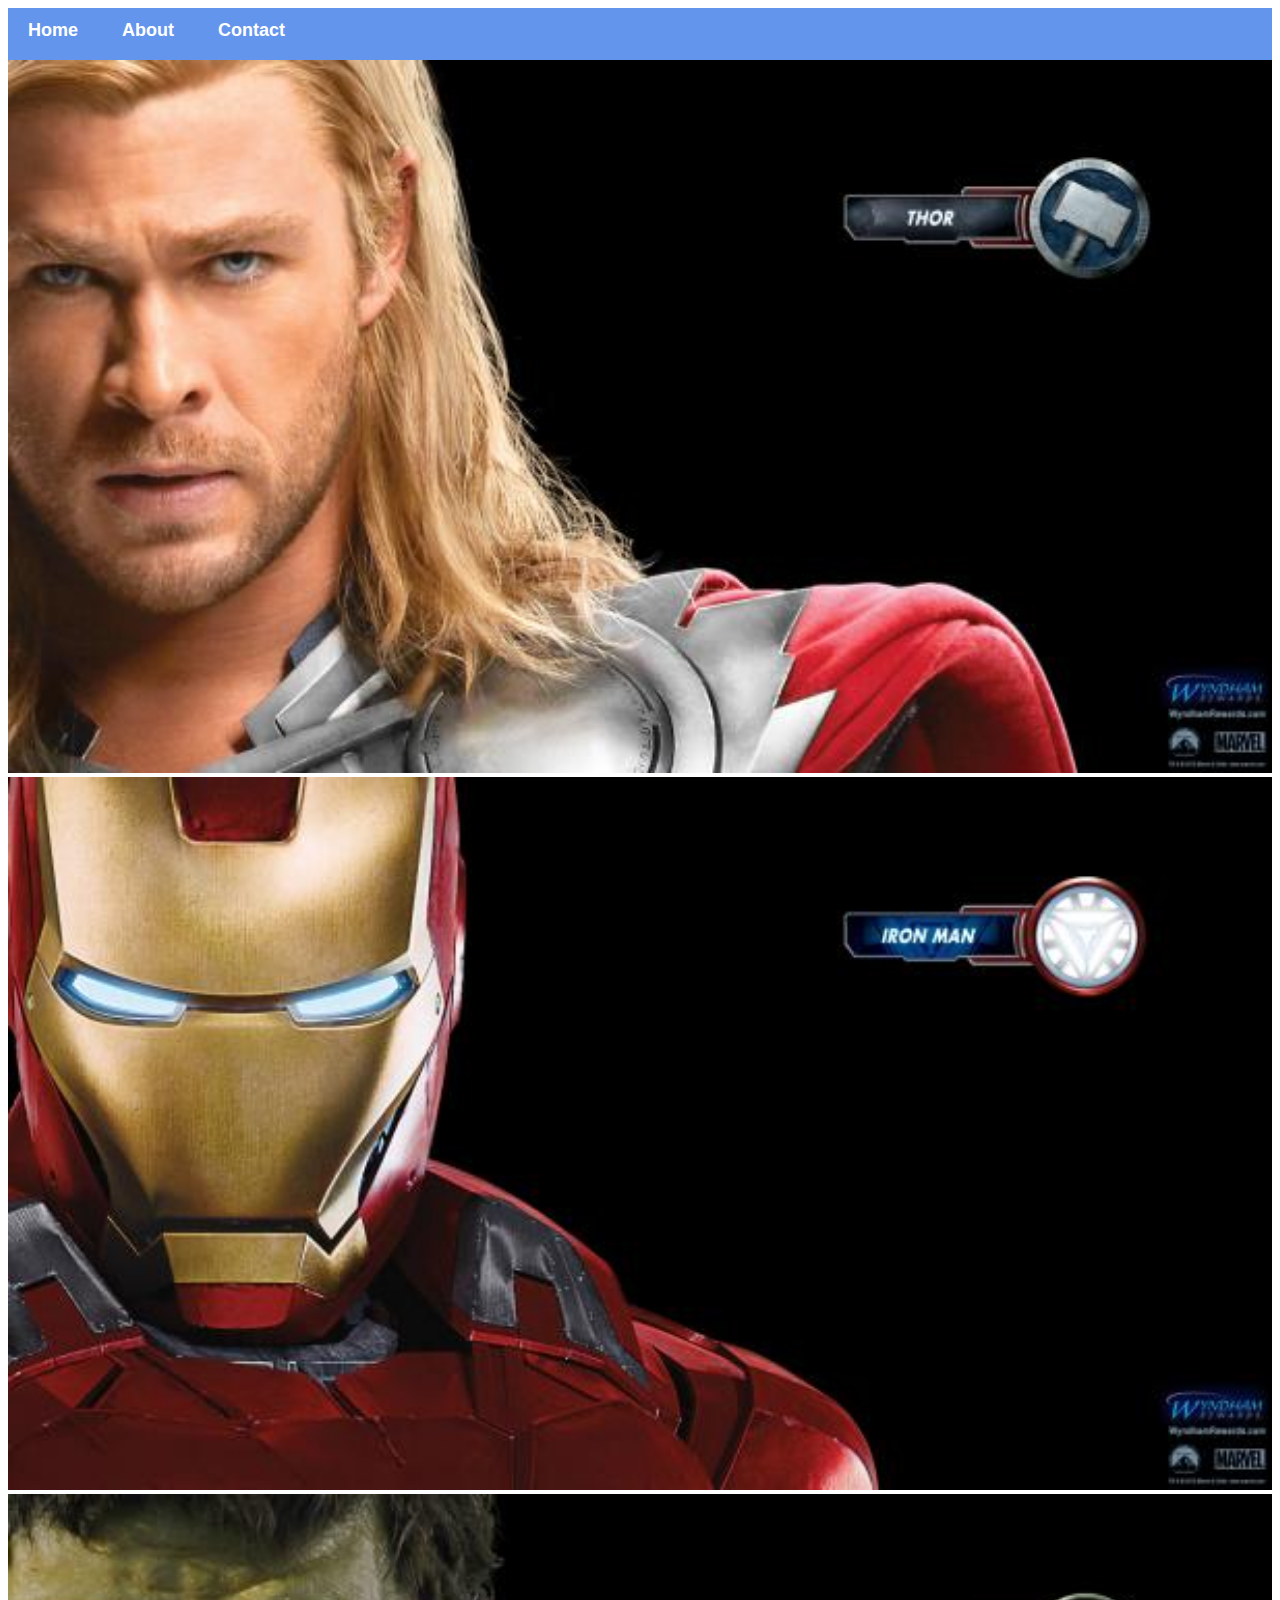
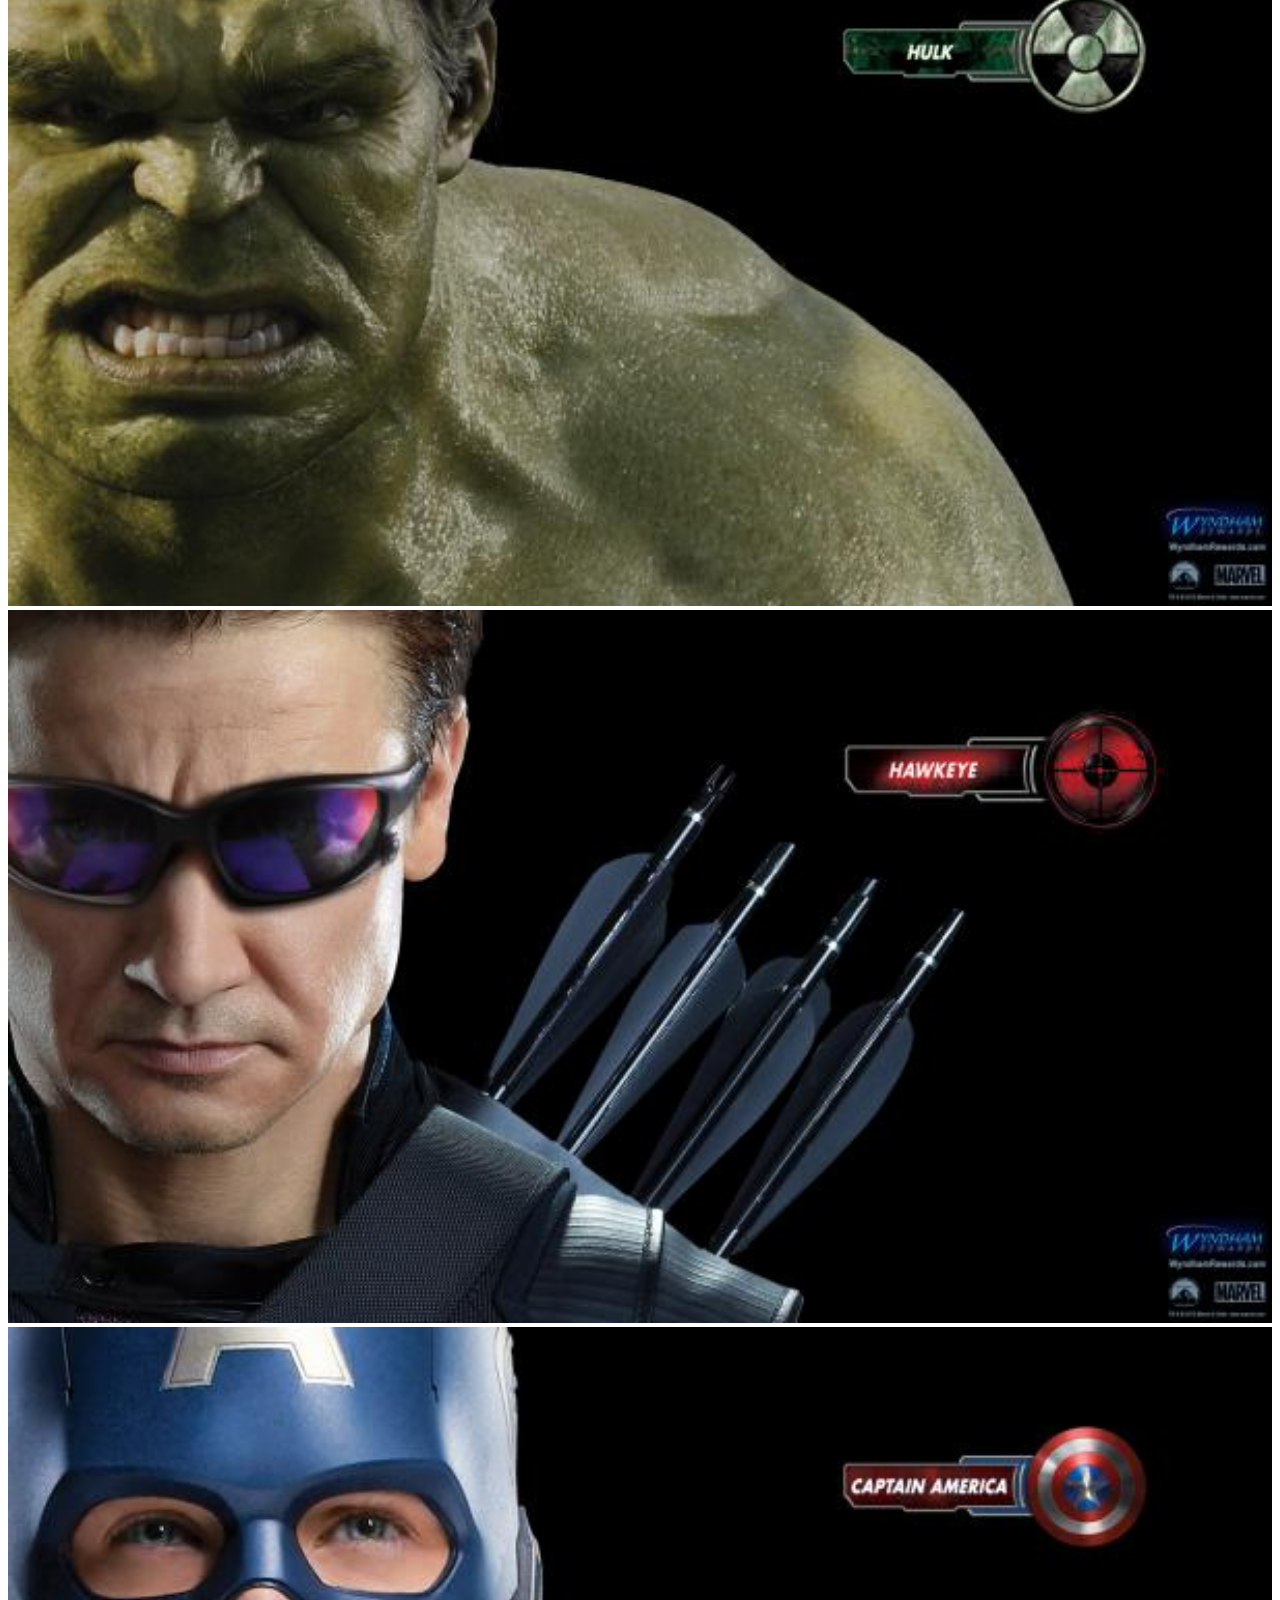
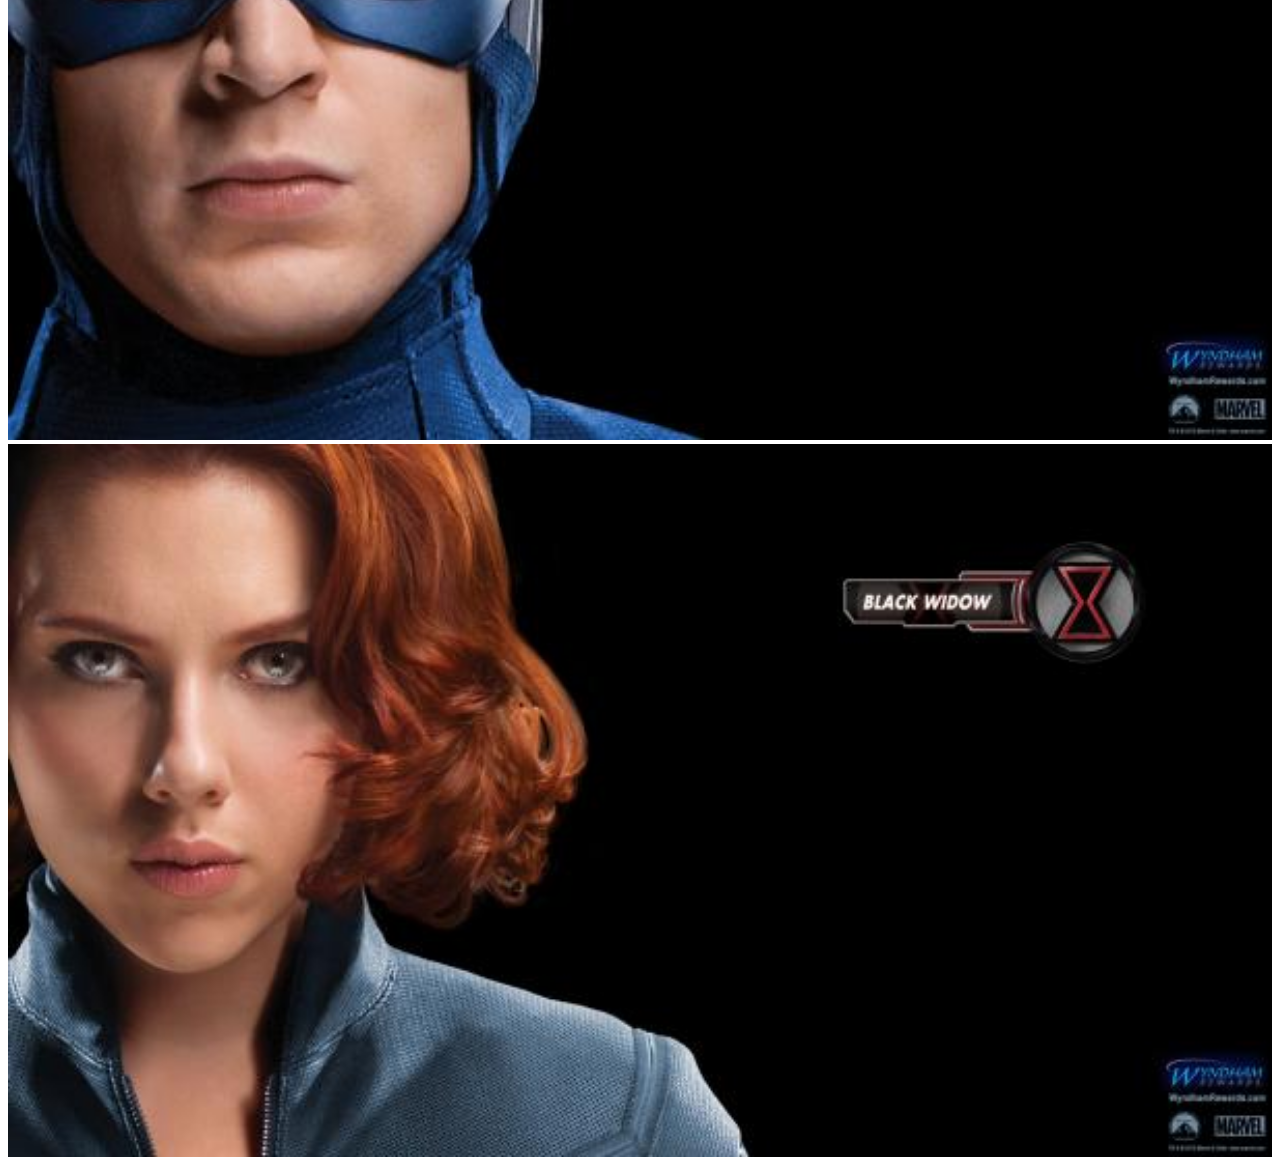
<file: index.html>
<!DOCTYPE html>
<html>
	<head>
		<link rel="stylesheet" href="style.css">
	</head>
	<body>
        <div id="menu">
            <a href="index.html">Home</a>
            <a href="about.html">About</a>
            <a href="contact.html">Contact</a>
        </div>
        <div class="gallery">
            <a href="avenger-1.html"><img src="images/avengers_01.jpg"/></a> 
            <a href="avenger-2.html"><img src="images/avengers_02.jpg"/></a>
            <a href="avenger-3.html"><img src="images/avengers_03.jpg"/></a>
            <a href="avenger-4.html"><img src="images/avengers_04.jpg"/></a>
            <a href="avenger-5.html"><img src="images/avengers_05.jpg"/></a>
            <a href="avenger-6.html"><img src="images/avengers_06.jpg"/></a>
        </div>
	</body>
</html>
</file>
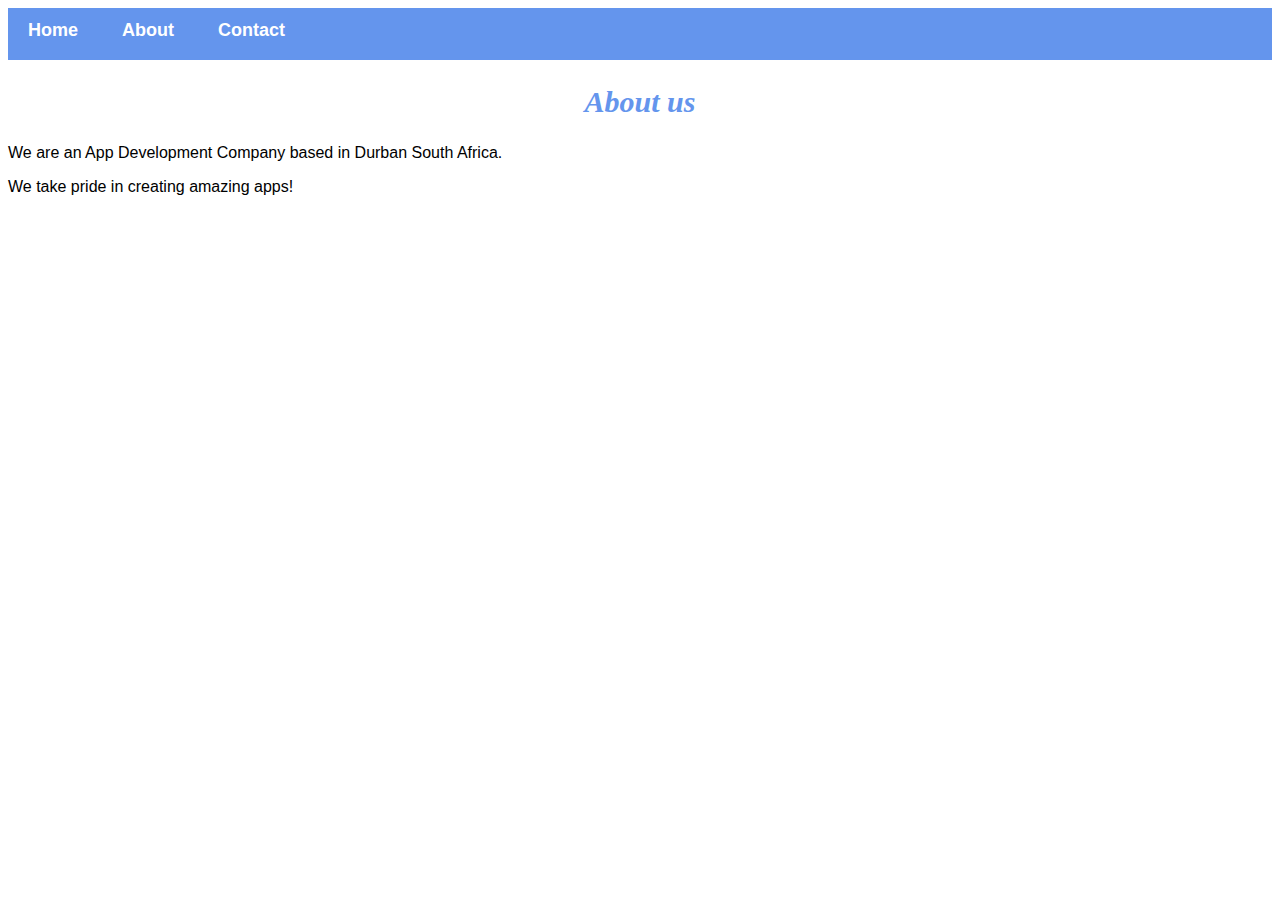
<file: about.html>
<!DOCTYPE html>
<html>
    <head>
        <link rel="stylesheet" href="style.css">
    </head>
    <body>
        <div id="menu">
            <a href="index.html">Home</a>
            <a href="about.html">About</a>
            <a href="contact.html">Contact</a>
        </div>
        <h2>About us</h2>
        <p>We are an App Development Company based in Durban South Africa.</p>
        <p>We take pride in creating amazing apps!</p> 
    </body>
</html>
</file>
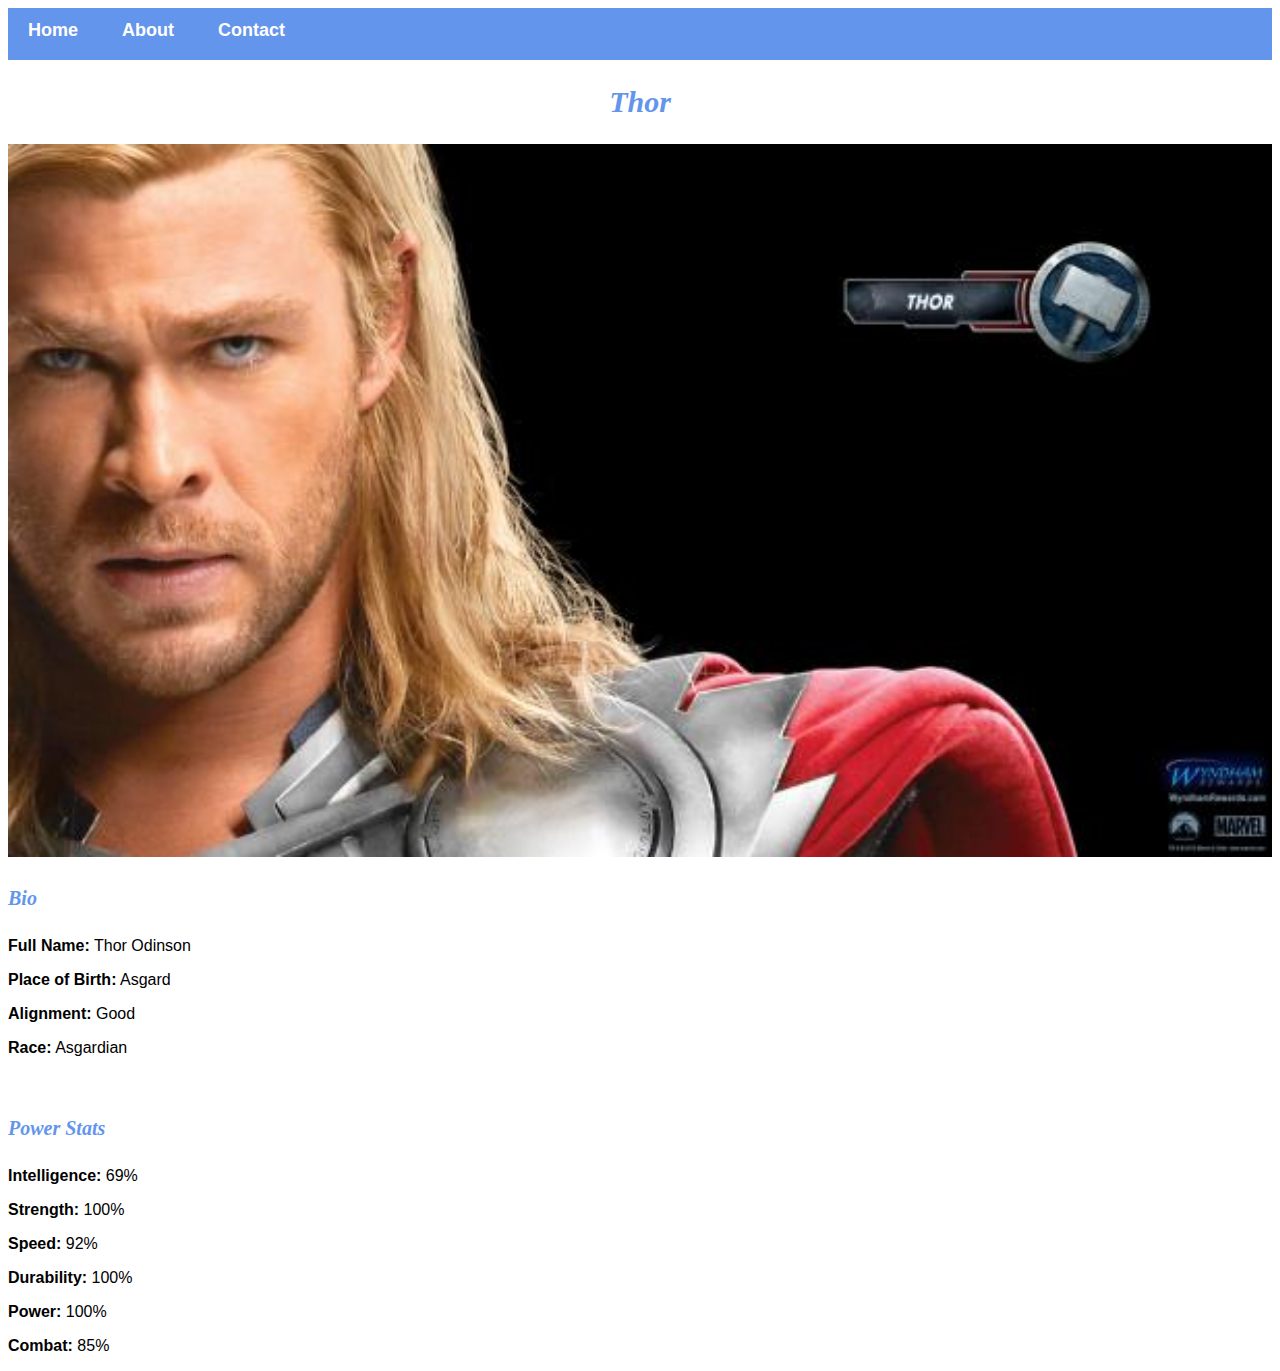
<file: avenger-1.html>
<!DOCTYPE html>
<html>
	<head>
		<link rel="stylesheet" href="style.css">
	</head>
	<body>
        <div id="menu">
            <a href="index.html">Home</a>
            <a href="about.html">About</a>
            <a href="contact.html">Contact</a>
        </div>
        <h2>Thor</h2>
	    <div class="gallery">
            <img src="images/avengers_01.jpg"/>
        </div>
        <h4>Bio</h4>
            <p><b>Full Name:</b> Thor Odinson</p>
            <p><b>Place of Birth:</b> Asgard</p>
            <p><b>Alignment:</b> Good</p>
            <p><b>Race:</b> Asgardian</p>
        <br/>
        <h4>Power Stats</h4>
            <p><b>Intelligence:</b> 69%</p>
            <p><b>Strength:</b> 100%</p>
            <p><b>Speed:</b> 92%</p>
            <p><b>Durability:</b> 100%</p>
            <p><b>Power:</b> 100%</p>
            <p><b>Combat:</b> 85%</p>

	</body>
</html>
</file>
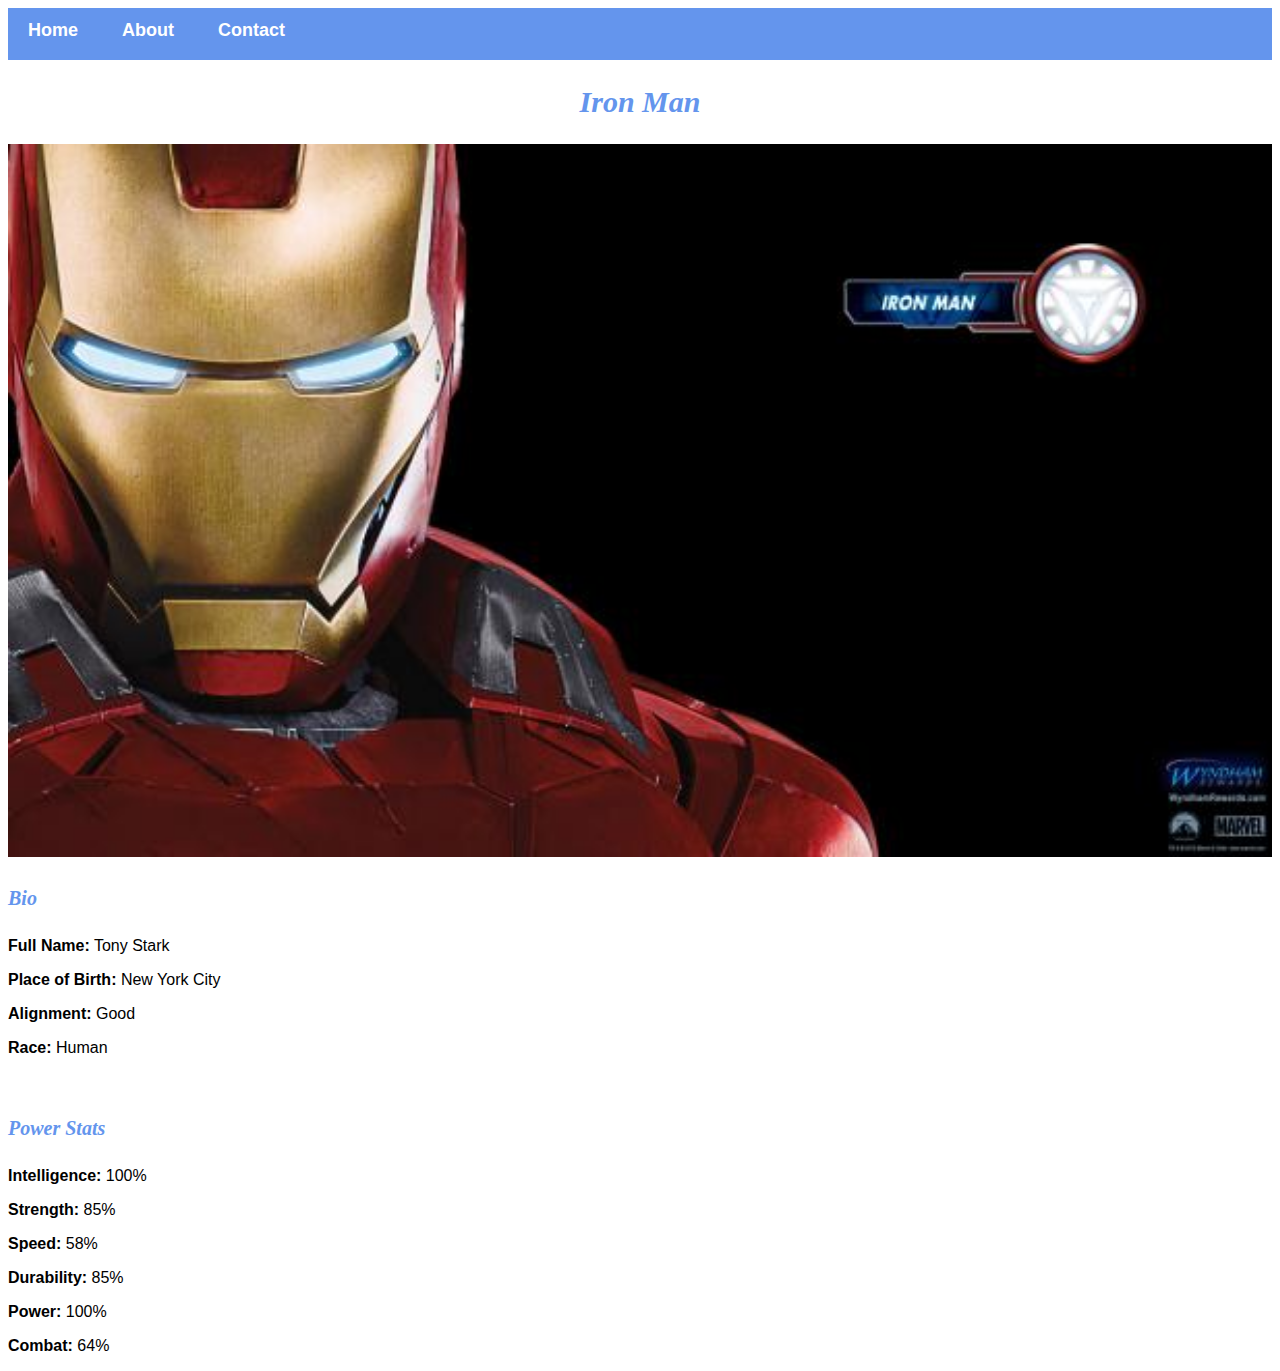
<file: avenger-2.html>
<!DOCTYPE html>
<html>
	<head>
		<link rel="stylesheet" href="style.css">
	</head>
	<body>
        <div id="menu">
            <a href="index.html">Home</a>
            <a href="about.html">About</a>
            <a href="contact.html">Contact</a>
        </div>
        <h2>Iron Man</h2>
	    <div class="gallery">
            <img src="images/avengers_02.jpg"/>
        </div>
        <h4>Bio</h4>
            <p><b>Full Name:</b> Tony Stark</p>
            <p><b>Place of Birth:</b> New York City</p>
            <p><b>Alignment:</b> Good</p>
            <p><b>Race:</b> Human</p>
        <br/>
        <h4>Power Stats</h4>
            <p><b>Intelligence:</b> 100%</p>
            <p><b>Strength:</b> 85%</p>
            <p><b>Speed:</b> 58%</p>
            <p><b>Durability:</b> 85%</p>
            <p><b>Power:</b> 100%</p>
            <p><b>Combat:</b> 64%</p>

	</body>
</html>
</file>
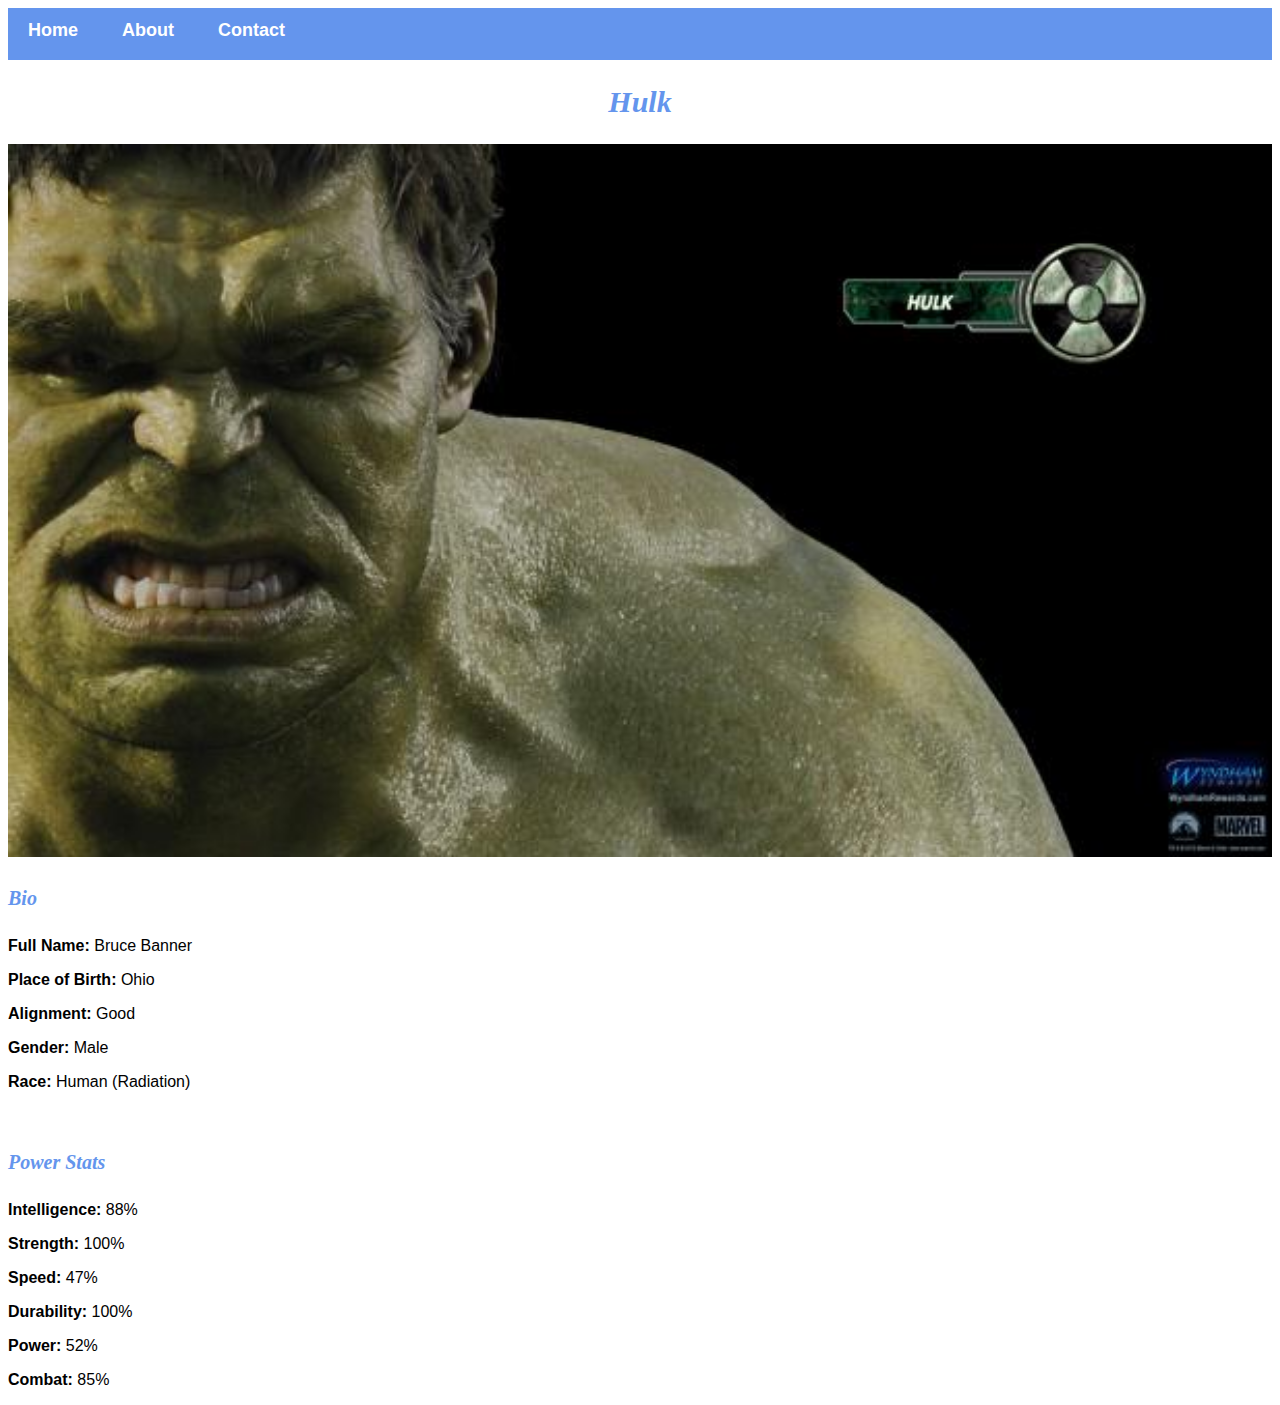
<file: avenger-3.html>
<!DOCTYPE html>
<html>
	<head>
		<link rel="stylesheet" href="style.css">
	</head>
	<body>
        <div id="menu">
            <a href="index.html">Home</a>
            <a href="about.html">About</a>
            <a href="contact.html">Contact</a>
        </div>
        <h2>Hulk</h2>
	    <div class="gallery">
            <img src="images/avengers_03.jpg"/>
        </div>
        <h4>Bio</h4>
            <p><b>Full Name:</b> Bruce Banner</p>
            <p><b>Place of Birth:</b> Ohio</p>
            <p><b>Alignment:</b> Good</p>
            <p><b>Gender:</b> Male</p>
            <p><b>Race:</b> Human (Radiation)</p>
        <br/>
        <h4>Power Stats</h4>
            <p><b>Intelligence:</b> 88%</p>
            <p><b>Strength:</b> 100%</p>
            <p><b>Speed:</b> 47%</p>
            <p><b>Durability:</b> 100%</p>
            <p><b>Power:</b> 52%</p>
            <p><b>Combat:</b> 85%</p>

	</body>
</html>
</file>
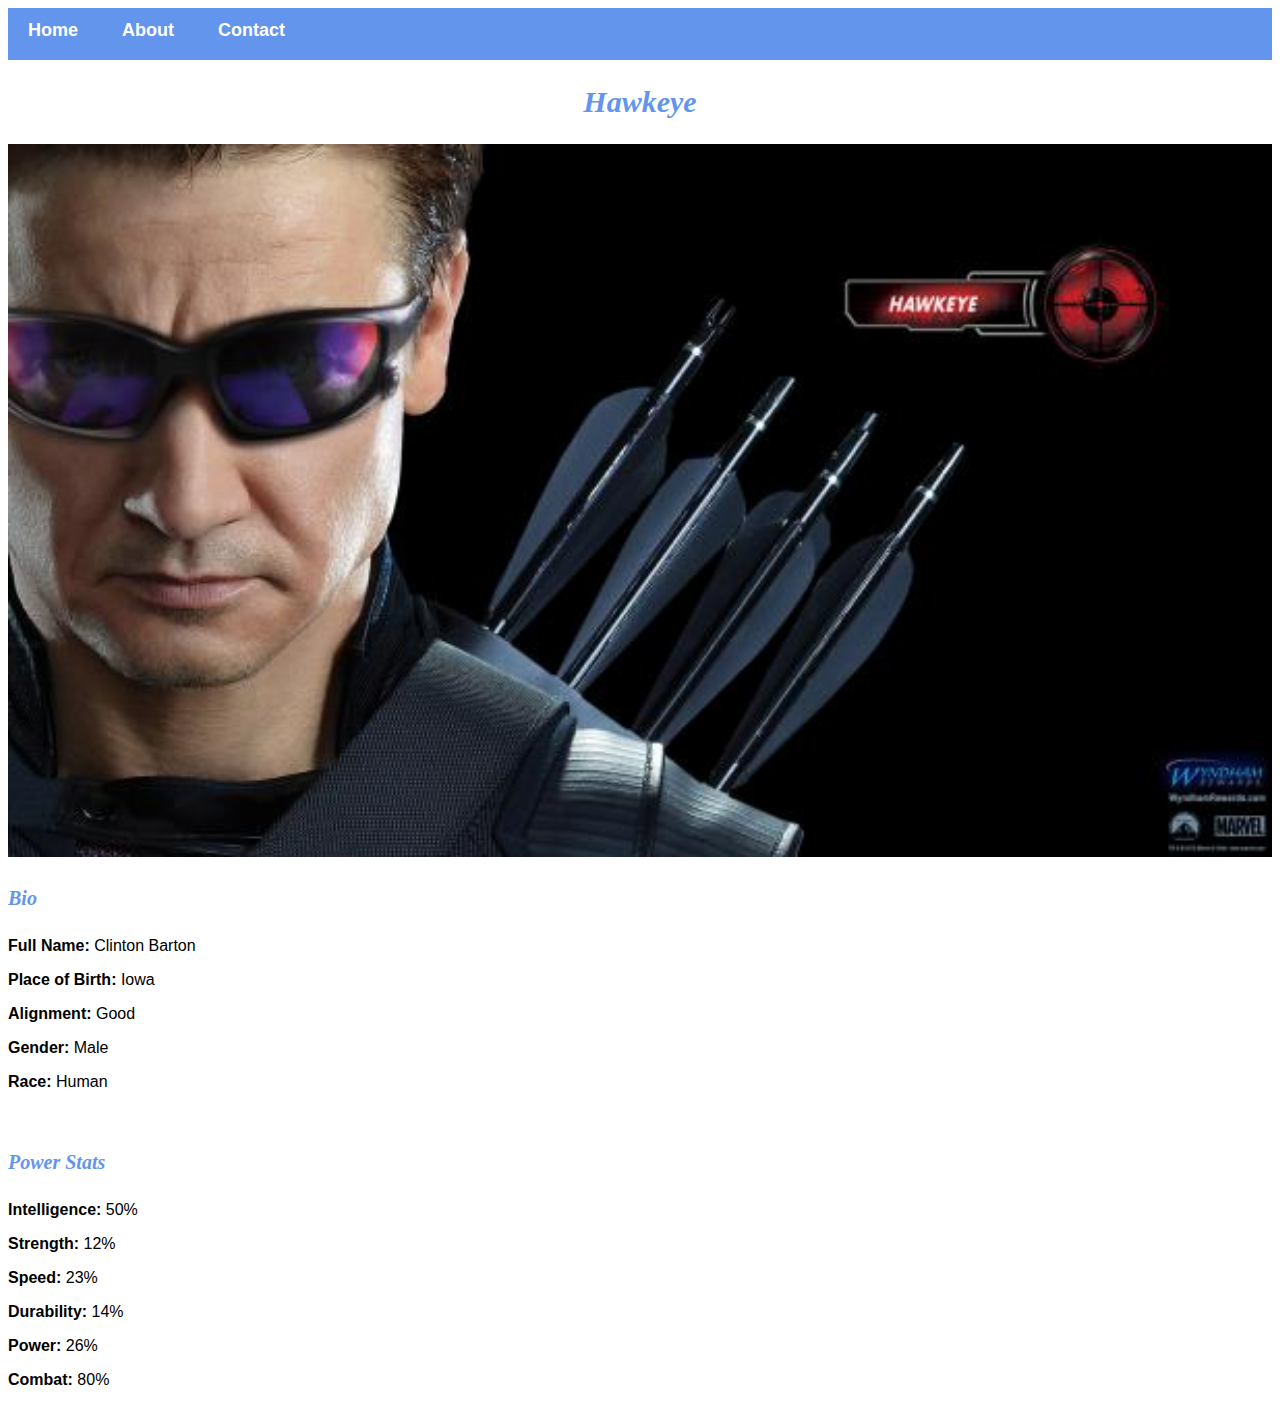
<file: avenger-4.html>
<!DOCTYPE html>
<html>
	<head>
		<link rel="stylesheet" href="style.css">
	</head>
	<body>
        <div id="menu">
            <a href="index.html">Home</a>
            <a href="about.html">About</a>
            <a href="contact.html">Contact</a>
        </div>
        <h2>Hawkeye</h2>
	    <div class="gallery">
            <img src="images/avengers_04.jpg"/>
        </div>
        <h4>Bio</h4>
            <p><b>Full Name:</b> Clinton Barton</p>
            <p><b>Place of Birth:</b> Iowa</p>
            <p><b>Alignment:</b> Good</p>
            <p><b>Gender:</b> Male</p>
            <p><b>Race:</b> Human</p>
        <br/>
        <h4>Power Stats</h4>
            <p><b>Intelligence:</b> 50%</p>
            <p><b>Strength:</b> 12%</p>
            <p><b>Speed:</b> 23%</p>
            <p><b>Durability:</b> 14%</p>
            <p><b>Power:</b> 26%</p>
            <p><b>Combat:</b> 80%</p>

	</body>
</html>
</file>
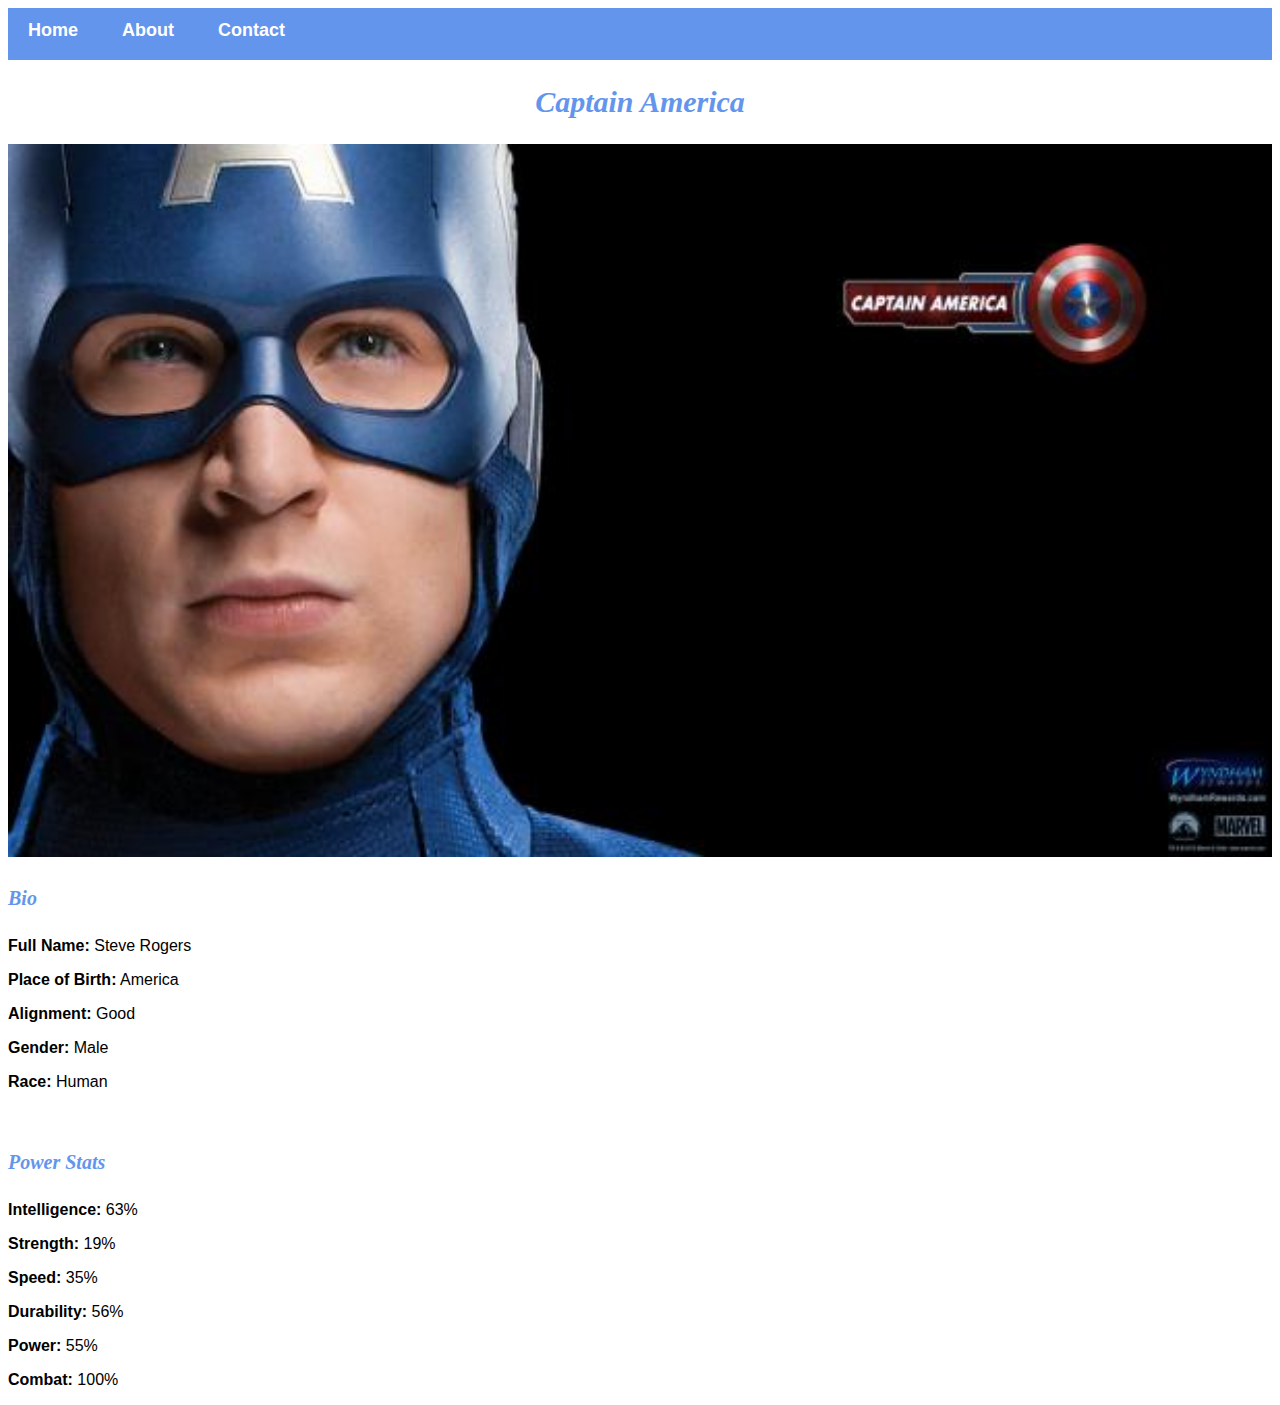
<file: avenger-5.html>
<!DOCTYPE html>
<html>
	<head>
		<link rel="stylesheet" href="style.css">
	</head>
	<body>
        <div id="menu">
            <a href="index.html">Home</a>
            <a href="about.html">About</a>
            <a href="contact.html">Contact</a>
        </div>
        <h2>Captain America</h2>
	    <div class="gallery">
            <img src="images/avengers_05.jpg"/>
        </div>
        <h4>Bio</h4>
            <p><b>Full Name:</b> Steve Rogers</p>
            <p><b>Place of Birth:</b> America</p>
            <p><b>Alignment:</b> Good</p>
            <p><b>Gender:</b> Male</p>
            <p><b>Race:</b> Human</p>
        <br/>
        <h4>Power Stats</h4>
            <p><b>Intelligence:</b> 63%</p>
            <p><b>Strength:</b> 19%</p>
            <p><b>Speed:</b> 35%</p>
            <p><b>Durability:</b> 56%</p>
            <p><b>Power:</b> 55%</p>
            <p><b>Combat:</b> 100%</p>

	</body>
</html>
</file>
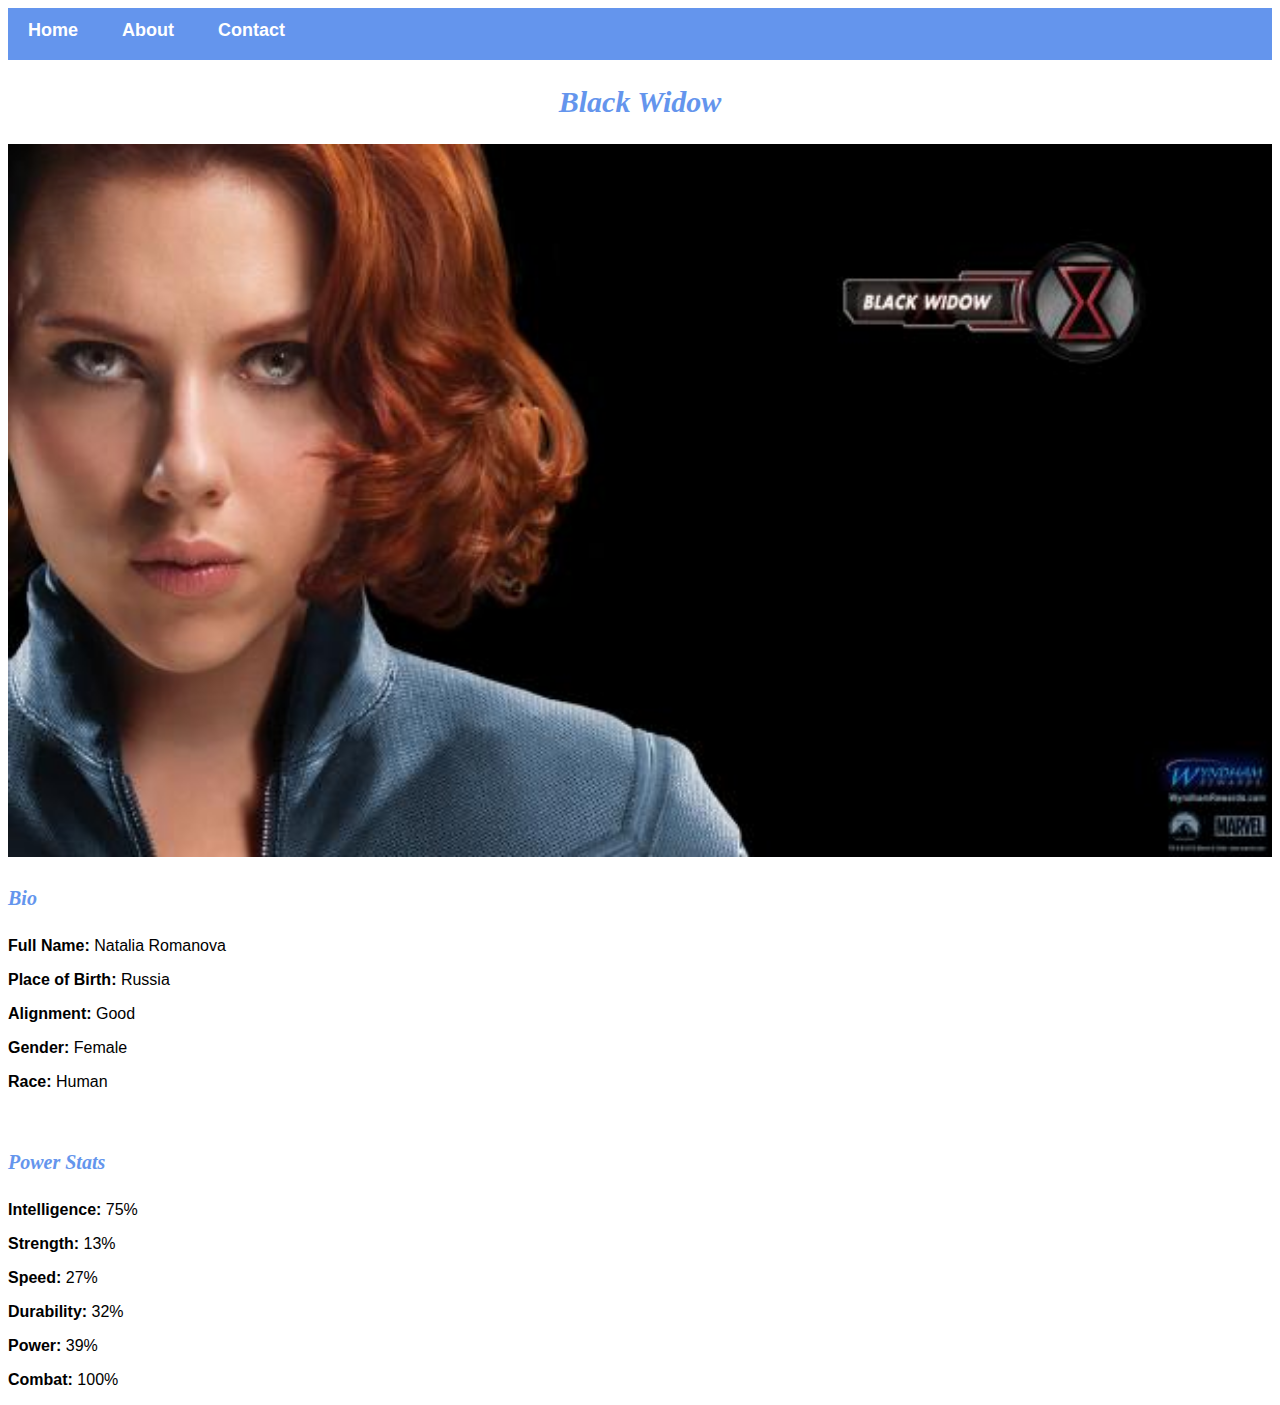
<file: avenger-6.html>
<!DOCTYPE html>
<html>
	<head>
		<link rel="stylesheet" href="style.css">
	</head>
	<body>
        <div id="menu">
            <a href="index.html">Home</a>
            <a href="about.html">About</a>
            <a href="contact.html">Contact</a>
        </div>
        <h2>Black Widow</h2>
	    <div class="gallery">
            <img src="images/avengers_06.jpg"/>
        </div>
        <h4>Bio</h4>
            <p><b>Full Name:</b> Natalia Romanova</p>
            <p><b>Place of Birth:</b> Russia</p>
            <p><b>Alignment:</b> Good</p>
            <p><b>Gender:</b> Female</p>
            <p><b>Race:</b> Human</p>
        <br/>
        <h4>Power Stats</h4>
            <p><b>Intelligence:</b> 75%</p>
            <p><b>Strength:</b> 13%</p>
            <p><b>Speed:</b> 27%</p>
            <p><b>Durability:</b> 32%</p>
            <p><b>Power:</b> 39%</p>
            <p><b>Combat:</b> 100%</p>

	</body>
</html>
</file>
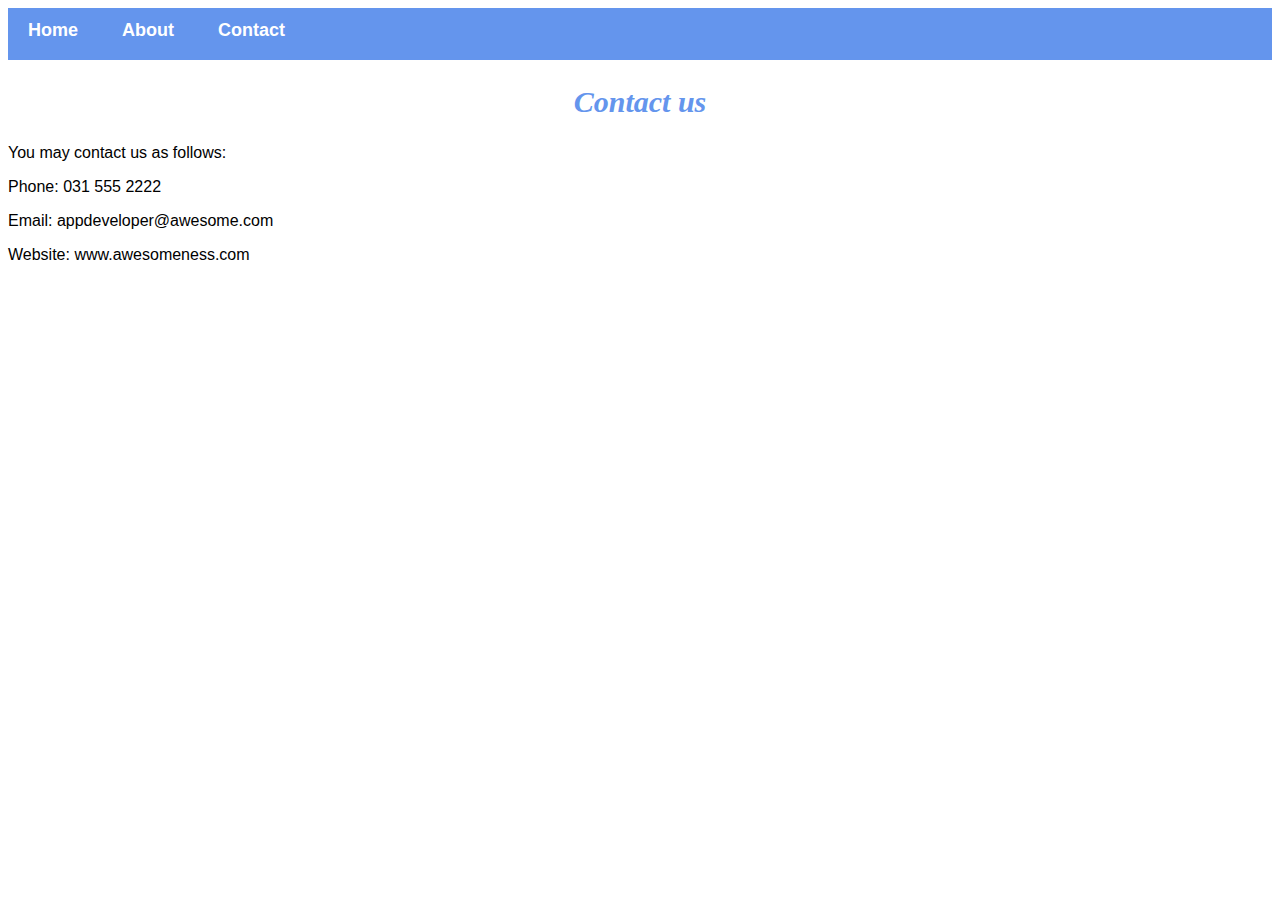
<file: contact.html>
<!DOCTYPE html>
<html>
    <head>
        <link rel="stylesheet" href="style.css">
    </head>
    <body>
        <div id="menu">
            <a href="index.html">Home</a>
            <a href="about.html">About</a>
            <a href="contact.html">Contact</a>
        </div>
        <h2>Contact us</h2>
        <p>You may contact us as follows:</p>
        <p>Phone: 031 555 2222</p>
        <p>Email: appdeveloper@awesome.com</p>
        <p>Website: www.awesomeness.com</p>
    </body>
</html>
</file>
<file: style.css>
.gallery img{
    width: 100%;
}

h2{
    font-family: Impact, fantasy;
    text-align: center;
    font-size: 30px;
    color: cornflowerblue;
    font-style: italic;
}

h4{
    font-family: Impact, fantasy;
    font-size: 20px;
    font-style: italic;
    color: cornflowerblue;
}

p{
    font-family: Helvetica, sans-serif;
}

#menu{
    width: 100%;
    height: 40px;
    background-color: cornflowerblue;
    padding-top: 12px; 
}

#menu a{
    color: #ffffff;
    font-family: Helvetica, sans-serif;
    font-size: 18px;
    text-decoration: none;
    font-weight: 800;

    padding-left: 20px;
    padding-right: 20px;
}

#menu a:hover{
       color: #5077bd;
}
</file>
